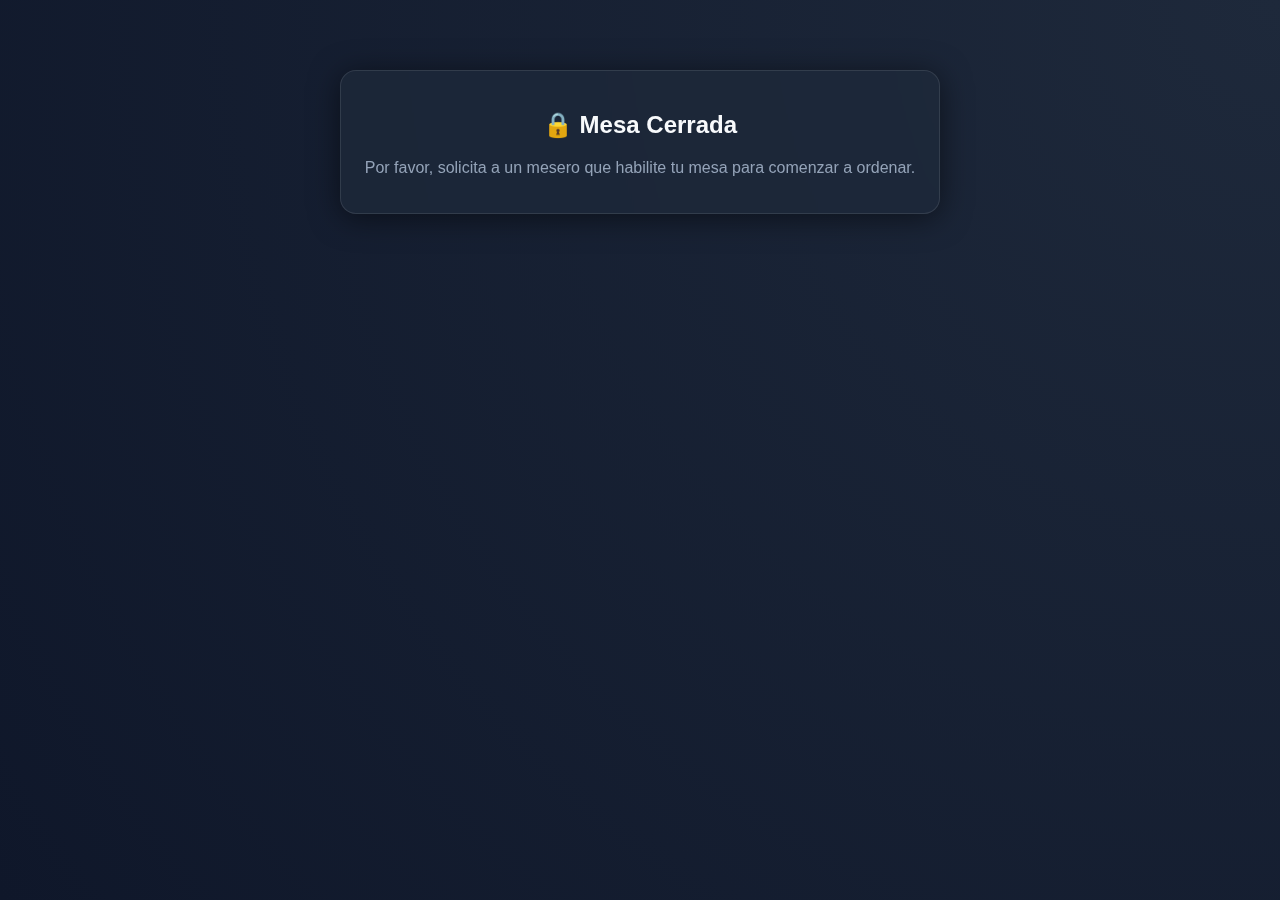
<file: index.html>
<!DOCTYPE html>
<html lang="es">
<head>
    <meta charset="UTF-8">
    <meta name="viewport" content="width=device-width, initial-scale=1.0">
    <title>Menú Digital</title>
    <link rel="stylesheet" href="style.css">
</head>
<body>
    <div id="app" class="container" style="max-width: 600px; margin: 0 auto; padding: 20px;">
        <div id="lock-screen" class="glass-card animate-enter" style="text-align: center; margin-top: 50px;">
            <h2>🔒 Mesa Cerrada</h2>
            <p style="color: var(--text-muted)">Por favor, solicita a un mesero que habilite tu mesa para comenzar a ordenar.</p>
        </div>

        <div id="menu-interface" style="display: none;">
            <header class="glass-card" style="margin-bottom: 20px; display: flex; justify-content: space-between; align-items: center;">
                <h3 style="margin:0">Mesa #<span id="mesa-display"></span></h3>
                <span style="font-size: 0.8rem; color: var(--success)">● Conectado</span>
            </header>

            <div id="categories" style="display: flex; gap: 10px; overflow-x: auto; padding-bottom: 15px;">
                </div>

            <div id="products" class="product-grid">
                </div>
            
            <button onclick="enviarPedido()" class="btn-primary glass-card" style="position: fixed; bottom: 20px; left: 5%; width: 90%; z-index: 100;">
                Ver Carrito / Pagar
            </button>
        </div>
    </div>

    <script type="module">
        import { supabase } from './supabase-client.js';

        // 1. Detectar Mesa desde URL
        const pathSegments = window.location.pathname.split('/');
        // Asumimos formato /mesa/1, si no, busca parámetro ?id=1 para desarrollo local
        const urlParams = new URLSearchParams(window.location.search);
        let mesaId = pathSegments[pathSegments.length - 1] || urlParams.get('id');
        
        // Simulación para desarrollo si no hay ID
        if(!mesaId || isNaN(mesaId)) mesaId = 1; 

        document.getElementById('mesa-display').innerText = mesaId;

        // 2. Verificar Estado de Mesa (Anti-spam)
        async function checkMesaStatus() {
            const { data, error } = await supabase
                .from('mesas')
                .select('estado, id')
                .eq('numero_mesa', mesaId)
                .single();

            if (data && data.estado === 'OCUPADA') {
                document.getElementById('lock-screen').style.display = 'none';
                document.getElementById('menu-interface').style.display = 'block';
                document.getElementById('menu-interface').classList.add('animate-enter');
                loadMenu();
                listenToTableStatus(data.id); // Escuchar si el admin cierra la mesa
            } else {
                document.getElementById('lock-screen').style.display = 'block';
                document.getElementById('menu-interface').style.display = 'none';
                // Escuchar cambios para abrir automáticamente cuando el mozo active
                listenToTableStatus(null, true);
            }
        }

        // 3. Realtime: Si el mozo abre la mesa, la app se desbloquea sola
        function listenToTableStatus(dbId, isWaiting = false) {
            supabase.channel('mesa-status')
            .on('postgres_changes', { event: 'UPDATE', schema: 'public', table: 'mesas', filter: `numero_mesa=eq.${mesaId}` }, 
            (payload) => {
                if(payload.new.estado === 'OCUPADA') window.location.reload();
                if(payload.new.estado === 'LIBRE') window.location.reload();
            })
            .subscribe();
        }

        // 4. Cargar Productos
        async function loadMenu() {
            const { data: cats } = await supabase.from('categorias').select('*').order('orden');
            const { data: prods } = await supabase.from('productos').select('*');
            
            const catContainer = document.getElementById('categories');
            cats.forEach(c => {
                catContainer.innerHTML += `<div class="category-pill">${c.nombre}</div>`;
            });

            const prodContainer = document.getElementById('products');
            prods.forEach(p => {
                prodContainer.innerHTML += `
                    <div class="glass-card animate-enter">
                        <div style="height: 100px; background: #333; border-radius: 8px; margin-bottom: 10px;"></div>
                        <h4 style="margin: 5px 0">${p.nombre}</h4>
                        <div style="display:flex; justify-content:space-between; align-items:center">
                            <span style="color: var(--accent); font-weight:bold">$${p.precio}</span>
                            <button style="background:var(--text-main); color:black; border:none; border-radius:50%; width:25px; height:25px">+</button>
                        </div>
                    </div>
                `;
            });
        }

        // Iniciar
        checkMesaStatus();

        // Función global placeholder para el botón
        window.enviarPedido = () => alert("Aquí abriría el modal del carrito");
    </script>
</body>
</html>
</file>
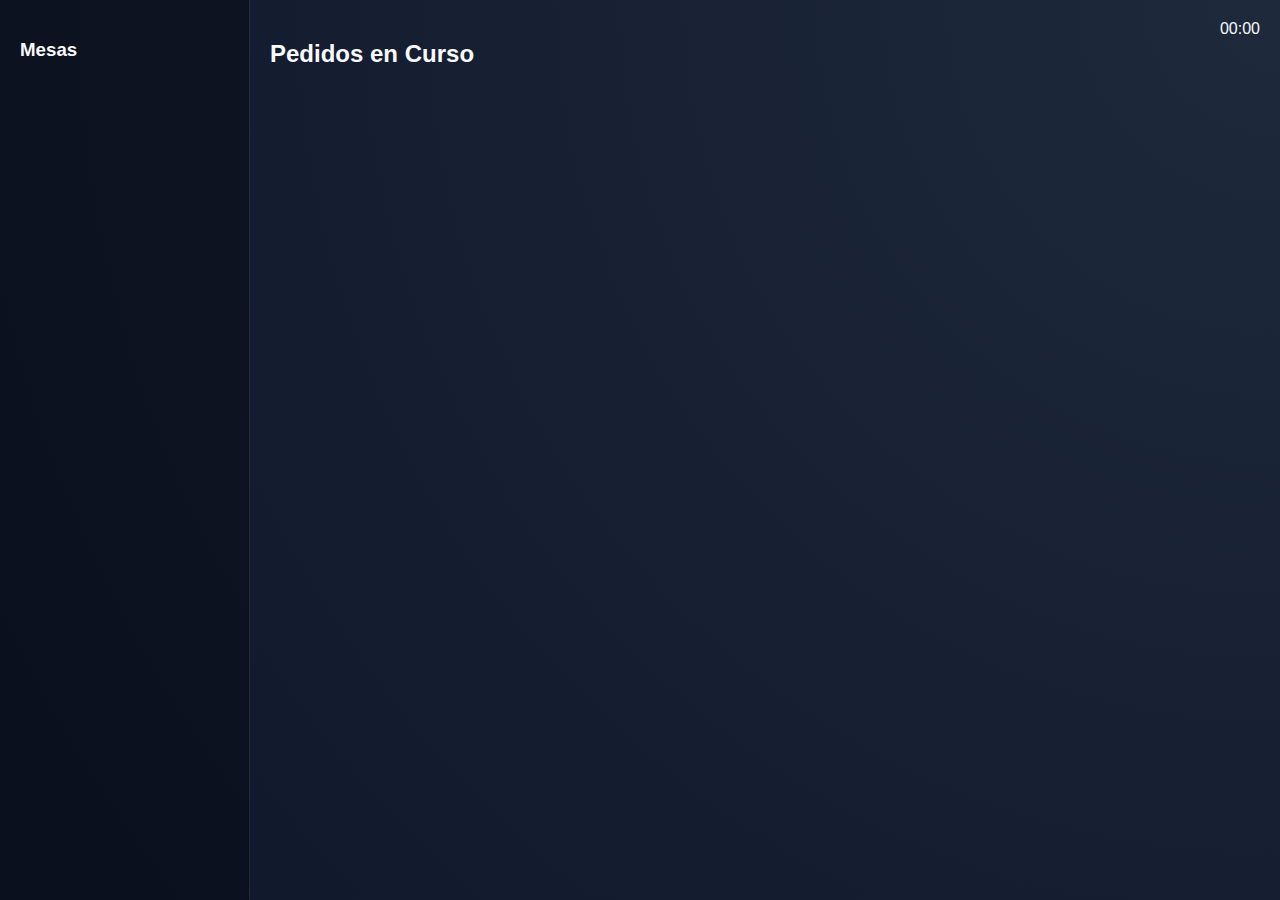
<file: admin.html>
<!DOCTYPE html>
<html lang="es">
<head>
    <meta charset="UTF-8">
    <title>Panel Cocina & Staff</title>
    <link rel="stylesheet" href="style.css">
    <style>
        .admin-grid { display: grid; grid-template-columns: 250px 1fr; height: 100vh; }
        .sidebar { background: rgba(0,0,0,0.3); padding: 20px; border-right: 1px solid rgba(255,255,255,0.1); }
        .order-card { background: rgba(56, 189, 248, 0.1); border-left: 4px solid var(--accent); margin-bottom: 10px; }
        .status-badge { padding: 4px 8px; border-radius: 4px; font-size: 0.8em; text-transform: uppercase; }
    </style>
</head>
<body>
    <div class="admin-grid">
        <div class="sidebar">
            <h3>Mesas</h3>
            <div id="mesas-list" style="display: flex; flex-direction: column; gap: 10px;">
                </div>
        </div>

        <div style="padding: 20px; overflow-y: auto;">
            <div style="display:flex; justify-content:space-between;">
                <h2>Pedidos en Curso</h2>
                <div id="clock">00:00</div>
            </div>
            <div id="orders-container">
                </div>
        </div>
    </div>

    <audio id="alert-sound" src="https://assets.mixkit.co/sfx/preview/mixkit-positive-interface-beep-221.mp3"></audio>

    <script type="module">
        import { supabase } from './supabase-client.js';

        // 1. Cargar y Controlar Mesas
        async function loadMesas() {
            const { data } = await supabase.from('mesas').select('*').order('numero_mesa');
            const container = document.getElementById('mesas-list');
            container.innerHTML = '';
            
            data.forEach(mesa => {
                const isBusy = mesa.estado === 'OCUPADA';
                const color = isBusy ? '#ef4444' : '#10b981'; // Rojo o Verde
                
                const btn = document.createElement('div');
                btn.className = 'glass-card';
                btn.style.borderColor = color;
                btn.innerHTML = `
                    <div style="display:flex; justify-content:space-between; align-items:center">
                        <span>Mesa ${mesa.numero_mesa}</span>
                        <div style="width:10px; height:10px; border-radius:50%; background:${color}"></div>
                    </div>
                    <small style="color:var(--text-muted)">${mesa.estado}</small>
                `;
                // Click para alternar estado (Toggle)
                btn.onclick = async () => toggleMesa(mesa.id, mesa.estado);
                container.appendChild(btn);
            });
        }

        async function toggleMesa(id, currentState) {
            const newState = currentState === 'LIBRE' ? 'OCUPADA' : 'LIBRE';
            await supabase.from('mesas').update({ estado: newState }).eq('id', id);
            loadMesas(); // Recargar UI
        }

        // 2. Monitor de Pedidos en Tiempo Real
        function subscribeToOrders() {
            const container = document.getElementById('orders-container');

            // Suscripción
            supabase.channel('kitchen-orders')
                .on('postgres_changes', { event: 'INSERT', schema: 'public', table: 'pedidos' }, payload => {
                    // Nuevo pedido entrante!
                    document.getElementById('alert-sound').play();
                    renderOrder(payload.new, true);
                })
                .subscribe();

            // Cargar iniciales
            loadPendingOrders();
        }

        async function loadPendingOrders() {
            const { data } = await supabase.from('pedidos')
                .select('*')
                .neq('estado', 'ENTREGADO') // Solo mostrar pendientes
                .order('created_at', { ascending: false });
            
            data.forEach(order => renderOrder(order));
        }

        function renderOrder(order, animate = false) {
            const container = document.getElementById('orders-container');
            const card = document.createElement('div');
            card.className = `glass-card order-card ${animate ? 'animate-enter' : ''}`;
            card.innerHTML = `
                <div style="display:flex; justify-content:space-between;">
                    <strong>Mesa #${order.mesa_id}</strong> <span>$${order.total}</span>
                </div>
                <div style="margin: 10px 0; font-size: 0.9em; color: var(--text-muted)">
                    ${order.items.map(i => `• ${i.nombre} (x${i.cantidad || 1})`).join('<br>')}
                </div>
                <div style="display:flex; gap: 10px; margin-top:10px;">
                    <button class="btn-primary" style="background: var(--success); padding: 5px;">Completar</button>
                </div>
            `;
            container.prepend(card);
        }

        // Init
        loadMesas();
        subscribeToOrders();
    </script>
</body>
</html>
</file>
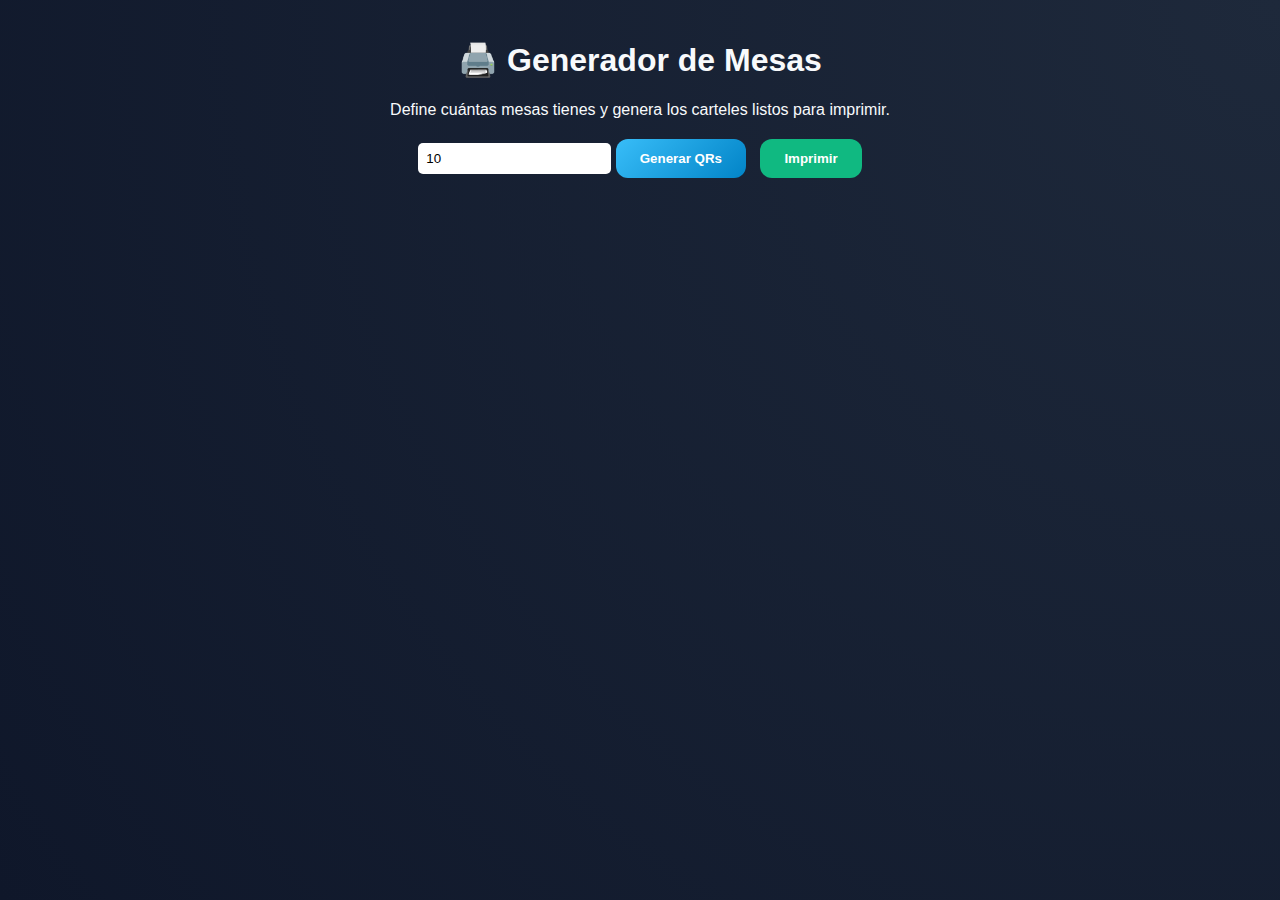
<file: qr-generator.html>
<!DOCTYPE html>
<html lang="es">
<head>
    <meta charset="UTF-8">
    <title>Generador de QR - Restaurante</title>
    <link rel="stylesheet" href="style.css">
    <style>
        .qr-grid {
            display: grid;
            grid-template-columns: repeat(auto-fill, minmax(200px, 1fr));
            gap: 20px;
            padding: 20px;
        }
        .qr-card {
            background: white;
            color: black;
            padding: 20px;
            border-radius: 10px;
            text-align: center;
            display: flex;
            flex-direction: column;
            align-items: center;
        }
        .qr-card img { max-width: 100%; height: auto; }
        .cut-line { border-top: 1px dashed #333; margin-top: 15px; width: 100%; }
        @media print {
            body { background: white; color: black; }
            .no-print { display: none; }
            .qr-card { border: 1px solid #ccc; box-shadow: none; break-inside: avoid; }
        }
    </style>
</head>
<body>
    <div class="container">
        <header style="padding: 20px; text-align: center;" class="no-print">
            <h1 style="color: var(--text-main)">🖨️ Generador de Mesas</h1>
            <p>Define cuántas mesas tienes y genera los carteles listos para imprimir.</p>
            <div style="margin: 20px 0;">
                <input type="number" id="totalMesas" value="10" style="padding: 8px; border-radius: 5px; border: none;">
                <button onclick="generarQRs()" class="btn-primary" style="width: auto;">Generar QRs</button>
                <button onclick="window.print()" class="btn-primary" style="width: auto; background: var(--success); margin-left: 10px;">Imprimir</button>
            </div>
        </header>

        <div id="qr-container" class="qr-grid">
            </div>
    </div>

    <script type="module">
        import { supabase } from './supabase-client.js';

        window.generarQRs = async () => {
            const total = document.getElementById('totalMesas').value;
            const container = document.getElementById('qr-container');
            const baseUrl = window.location.origin; // Detecta si es localhost o vercel automáticamente
            
            // 1. Asegurar que las mesas existen en DB
            const mesasArray = [];
            for(let i=1; i<=total; i++) {
                mesasArray.push({ numero_mesa: i });
            }
            // Upsert: Crea si no existe, no hace nada si ya existe
            await supabase.from('mesas').upsert(mesasArray, { onConflict: 'numero_mesa' });

            // 2. Renderizar visualmente
            container.innerHTML = '';
            for (let i = 1; i <= total; i++) {
                // URL que abrirá el cliente (ej: tudominio.com/mesa/1)
                const mesaUrl = `${baseUrl}/mesa/${i}`;
                // API pública para generar imagen QR
                const qrImage = `https://api.qrserver.com/v1/create-qr-code/?size=150x150&data=${encodeURIComponent(mesaUrl)}`;

                container.innerHTML += `
                    <div class="qr-card">
                        <h2 style="margin:0 0 10px 0">MESA ${i}</h2>
                        <img src="${qrImage}" alt="QR Mesa ${i}">
                        <p style="font-size: 0.8em; margin-top: 10px;">Escanea para ordenar</p>
                        <div class="cut-line"></div>
                        <small>Sistema Web</small>
                    </div>
                `;
            }
        };
    </script>
</body>
  </html>
</file>
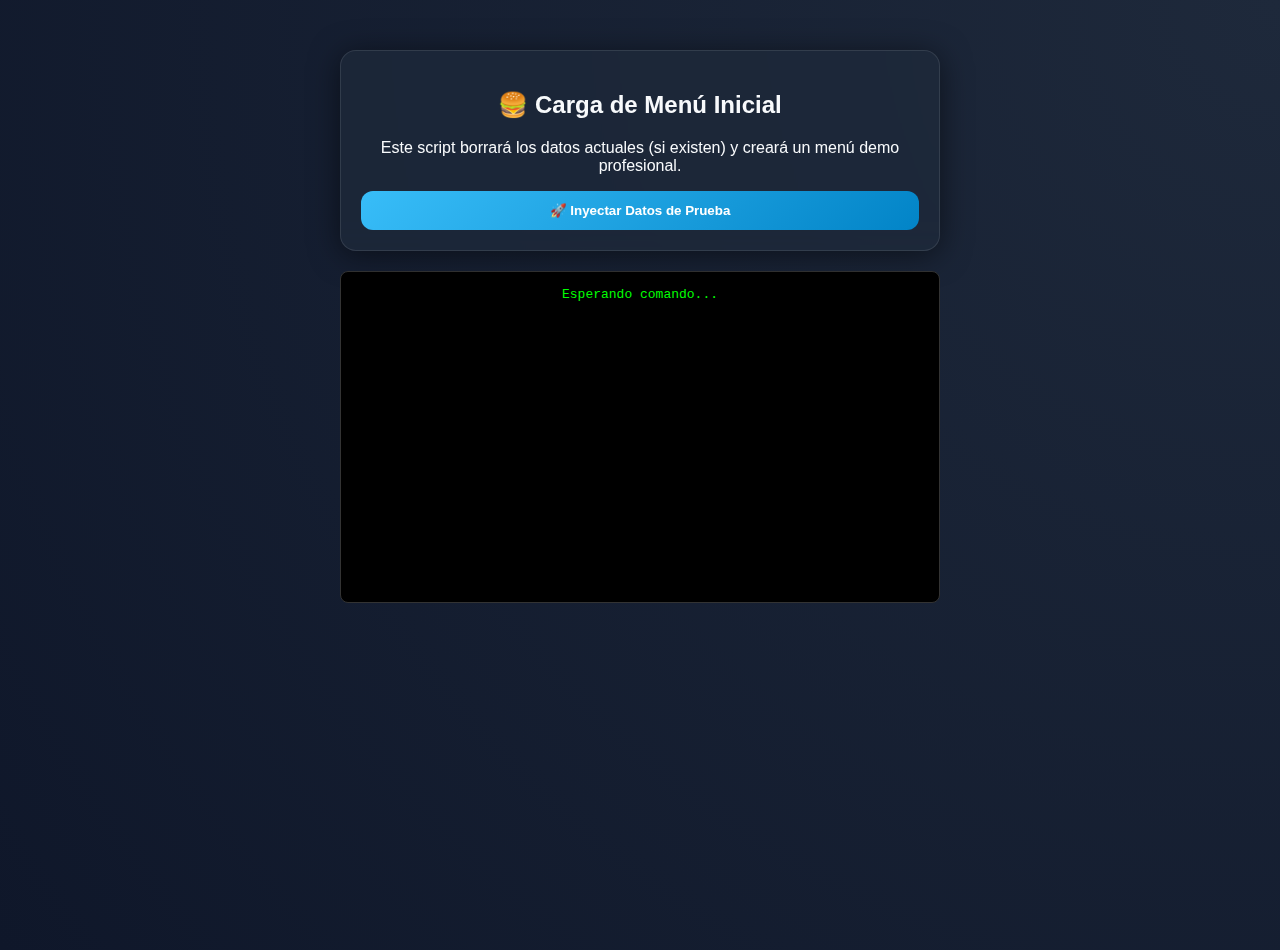
<file: seeder.html>
<!DOCTYPE html>
<html lang="es">
<head>
    <meta charset="UTF-8">
    <title>Carga de Datos de Prueba</title>
    <link rel="stylesheet" href="style.css">
    <style>
        .log-box {
            background: #000;
            color: #0f0;
            font-family: monospace;
            padding: 15px;
            border-radius: 8px;
            height: 300px;
            overflow-y: auto;
            margin-top: 20px;
            border: 1px solid #333;
        }
    </style>
</head>
<body>
    <div class="container" style="max-width: 600px; margin: 50px auto; text-align: center;">
        <div class="glass-card">
            <h2>🍔 Carga de Menú Inicial</h2>
            <p>Este script borrará los datos actuales (si existen) y creará un menú demo profesional.</p>
            <button onclick="runSeed()" class="btn-primary" id="btn-seed">
                🚀 Inyectar Datos de Prueba
            </button>
        </div>

        <div id="console" class="log-box">Esperando comando...</div>
    </div>

    <script type="module">
        import { supabase } from './supabase-client.js';

        const log = (msg) => {
            const c = document.getElementById('console');
            c.innerHTML += `> ${msg}<br>`;
            c.scrollTop = c.scrollHeight;
        };

        window.runSeed = async () => {
            const btn = document.getElementById('btn-seed');
            btn.disabled = true;
            btn.innerText = "Procesando...";
            
            try {
                log("Iniciando limpieza de base de datos...");
                
                // 1. Limpiar datos existentes (Orden inverso por claves foráneas)
                await supabase.from('pedidos').delete().neq('id', 0);
                await supabase.from('productos').delete().neq('id', 0);
                await supabase.from('categorias').delete().neq('id', 0);
                
                log("✅ Base de datos limpia.");

                // 2. Crear Categorías
                log("Creando categorías...");
                const { data: cats, error: catError } = await supabase.from('categorias').insert([
                    { nombre: 'Hamburguesas', orden: 1 },
                    { nombre: 'Acompañamientos', orden: 2 },
                    { nombre: 'Bebidas', orden: 3 },
                    { nombre: 'Postres', orden: 4 }
                ]).select();

                if (catError) throw catError;

                // Mapear IDs (porque Supabase genera IDs nuevos)
                const catMap = {};
                cats.forEach(c => catMap[c.nombre] = c.id);
                log(`✅ ${cats.length} Categorías creadas.`);

                // 3. Crear Productos
                log("Creando productos...");
                const productos = [
                    // Hamburguesas
                    {
                        nombre: "Doble Bacon Cheese",
                        descripcion: "Doble carne smasheada, cheddar fundido, panceta crujiente y salsa de la casa.",
                        precio: 8500,
                        categoria_id: catMap['Hamburguesas'],
                        recomendado: true,
                        stock: 50
                    },
                    {
                        nombre: "Royal Deluxe",
                        descripcion: "Carne 180g, lechuga, tomate, cebolla morada y pepinillos.",
                        precio: 7200,
                        categoria_id: catMap['Hamburguesas'],
                        recomendado: false,
                        stock: 50
                    },
                    // Acompañamientos
                    {
                        nombre: "Papas Rústicas",
                        descripcion: "Papas con piel fritas a la perfección con dip de ajo.",
                        precio: 4500,
                        categoria_id: catMap['Acompañamientos'],
                        recomendado: true,
                        stock: 100
                    },
                    {
                        nombre: "Aros de Cebolla",
                        descripcion: "Crujientes aros rebozados en cerveza.",
                        precio: 3800,
                        categoria_id: catMap['Acompañamientos'],
                        recomendado: false,
                        stock: 80
                    },
                    // Bebidas
                    {
                        nombre: "Coca-Cola 500ml",
                        descripcion: "Bien fría.",
                        precio: 2500,
                        categoria_id: catMap['Bebidas'],
                        recomendado: false,
                        stock: 200
                    },
                    {
                        nombre: "Cerveza Artesanal IPA",
                        descripcion: "Pinta de cerveza tirada local.",
                        precio: 5000,
                        categoria_id: catMap['Bebidas'],
                        recomendado: true,
                        stock: 40
                    }
                ];

                const { error: prodError } = await supabase.from('productos').insert(productos);
                if (prodError) throw prodError;

                log("✅ Productos creados exitosamente.");
                log("🎉 ¡PROCESO TERMINADO! Ya puedes abrir el menú.");
                
                btn.style.backgroundColor = "var(--success)";
                btn.innerText = "¡Datos Cargados!";

            } catch (error) {
                console.error(error);
                log(`❌ ERROR: ${error.message}`);
                btn.disabled = false;
                btn.innerText = "Reintentar";
            }
        };
    </script>
</body>
</html>
</file>
<file: style.css>
:root {
    --bg-dark: #0f172a; /* Slate 900 */
    --glass: rgba(30, 41, 59, 0.7); /* Slate 800 con transparencia */
    --accent: #38bdf8; /* Sky 400 */
    --text-main: #f8fafc;
    --text-muted: #94a3b8;
    --success: #10b981;
}

body {
    background-color: var(--bg-dark);
    color: var(--text-main);
    font-family: 'Inter', sans-serif;
    margin: 0;
    min-height: 100vh;
    background-image: radial-gradient(circle at top right, #1e293b, #0f172a);
}

/* Glassmorphism Card */
.glass-card {
    background: var(--glass);
    backdrop-filter: blur(12px);
    -webkit-backdrop-filter: blur(12px);
    border: 1px solid rgba(255, 255, 255, 0.1);
    border-radius: 16px;
    padding: 20px;
    box-shadow: 0 4px 30px rgba(0, 0, 0, 0.5);
}

/* Animaciones */
@keyframes fadeIn {
    from { opacity: 0; transform: translateY(10px); }
    to { opacity: 1; transform: translateY(0); }
}
.animate-enter { animation: fadeIn 0.5s ease-out forwards; }

/* Componentes */
.btn-primary {
    background: linear-gradient(135deg, var(--accent), #0284c7);
    color: white;
    border: none;
    padding: 12px 24px;
    border-radius: 12px;
    font-weight: 600;
    width: 100%;
    cursor: pointer;
    transition: transform 0.2s;
}
.btn-primary:active { transform: scale(0.98); }

.category-pill {
    background: rgba(255,255,255,0.05);
    border: 1px solid rgba(255,255,255,0.1);
    padding: 8px 16px;
    border-radius: 20px;
    white-space: nowrap;
    cursor: pointer;
}
.category-pill.active { background: var(--accent); color: #000; }

.product-grid {
    display: grid;
    grid-template-columns: repeat(auto-fill, minmax(150px, 1fr));
    gap: 16px;
}
</file>
